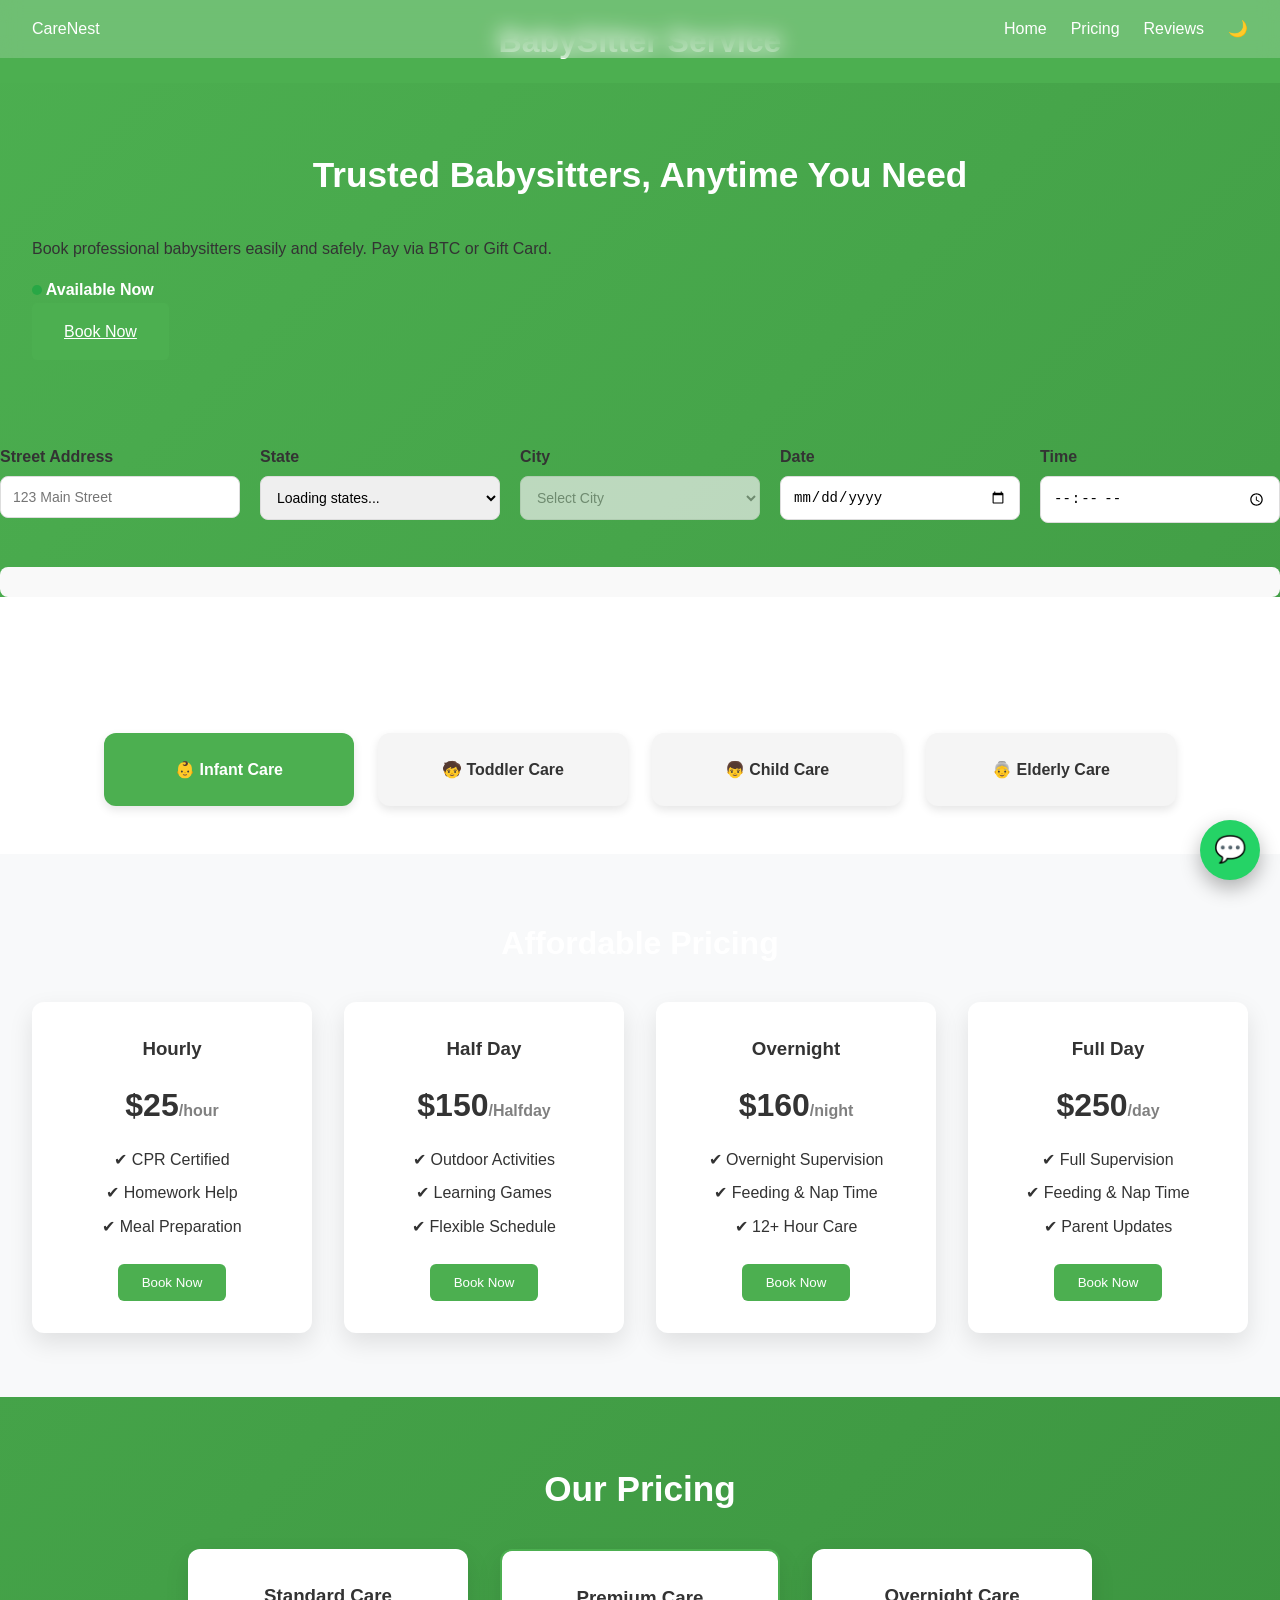
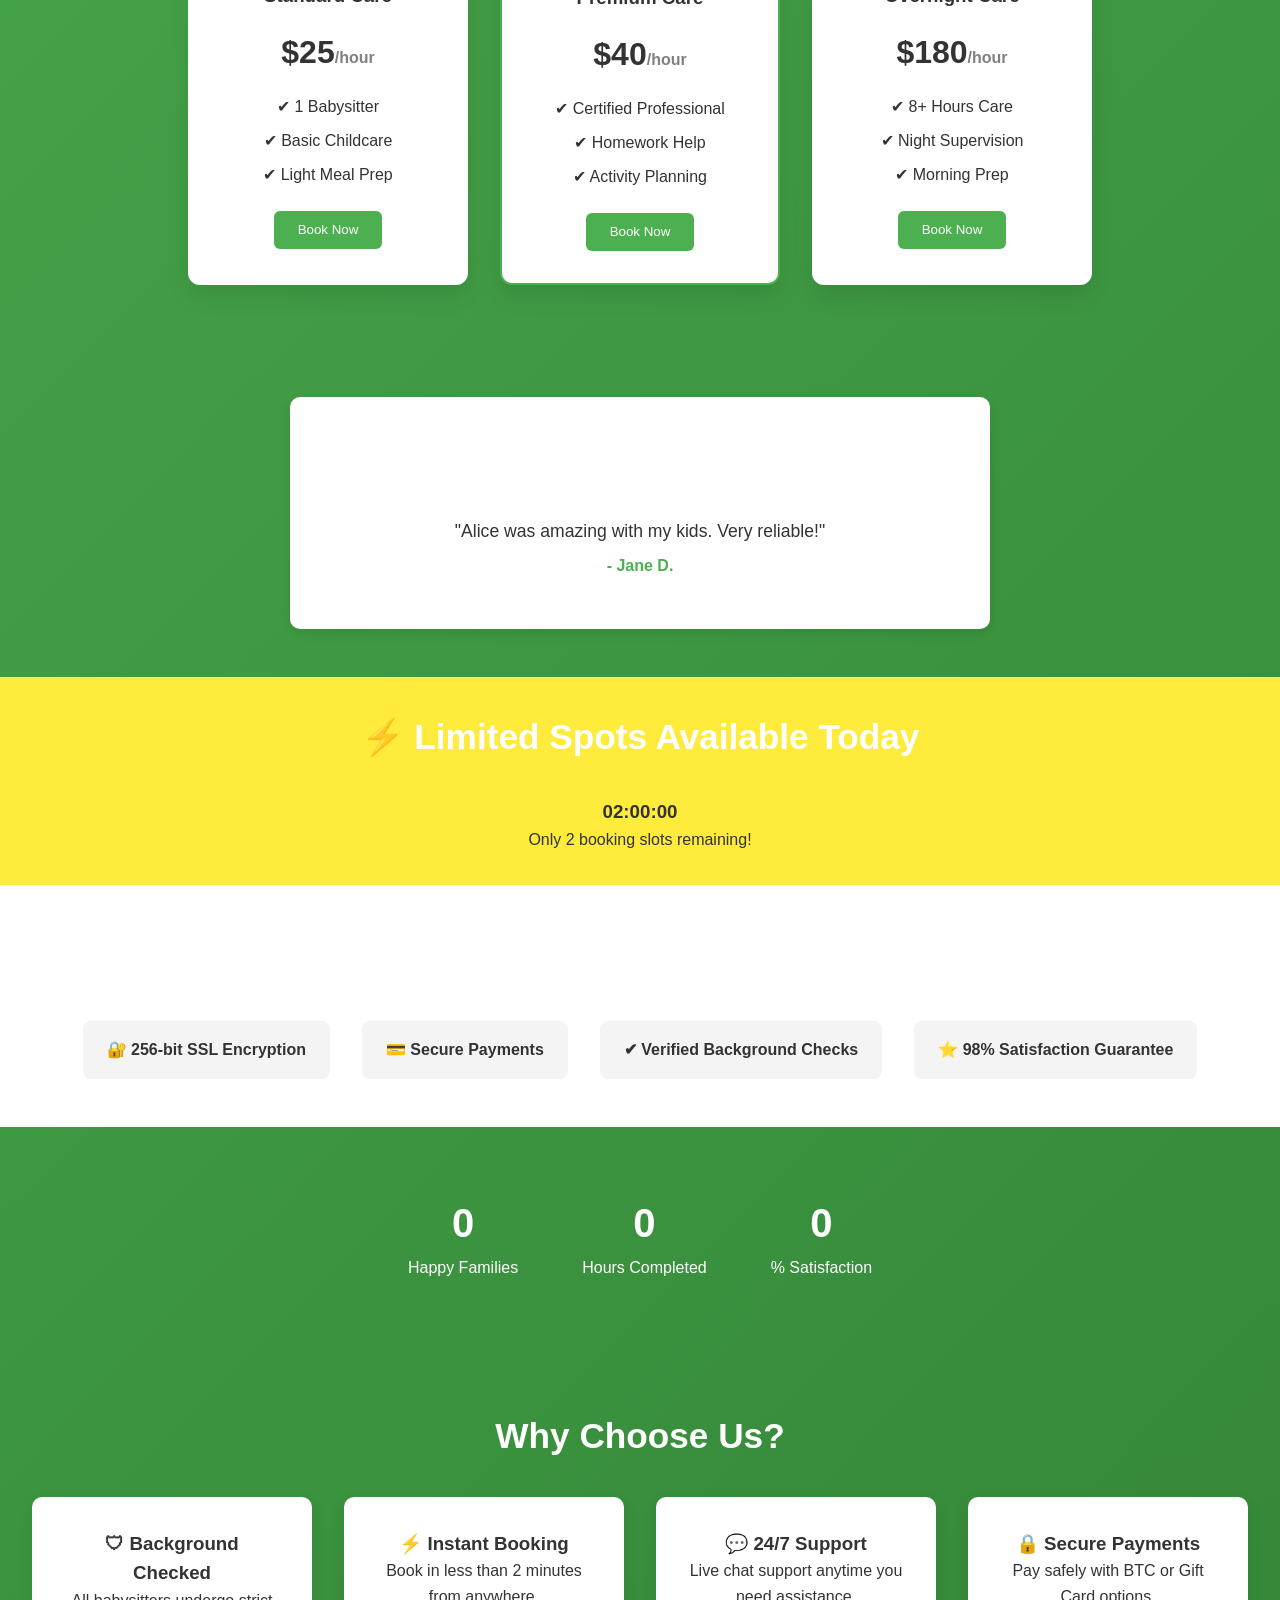
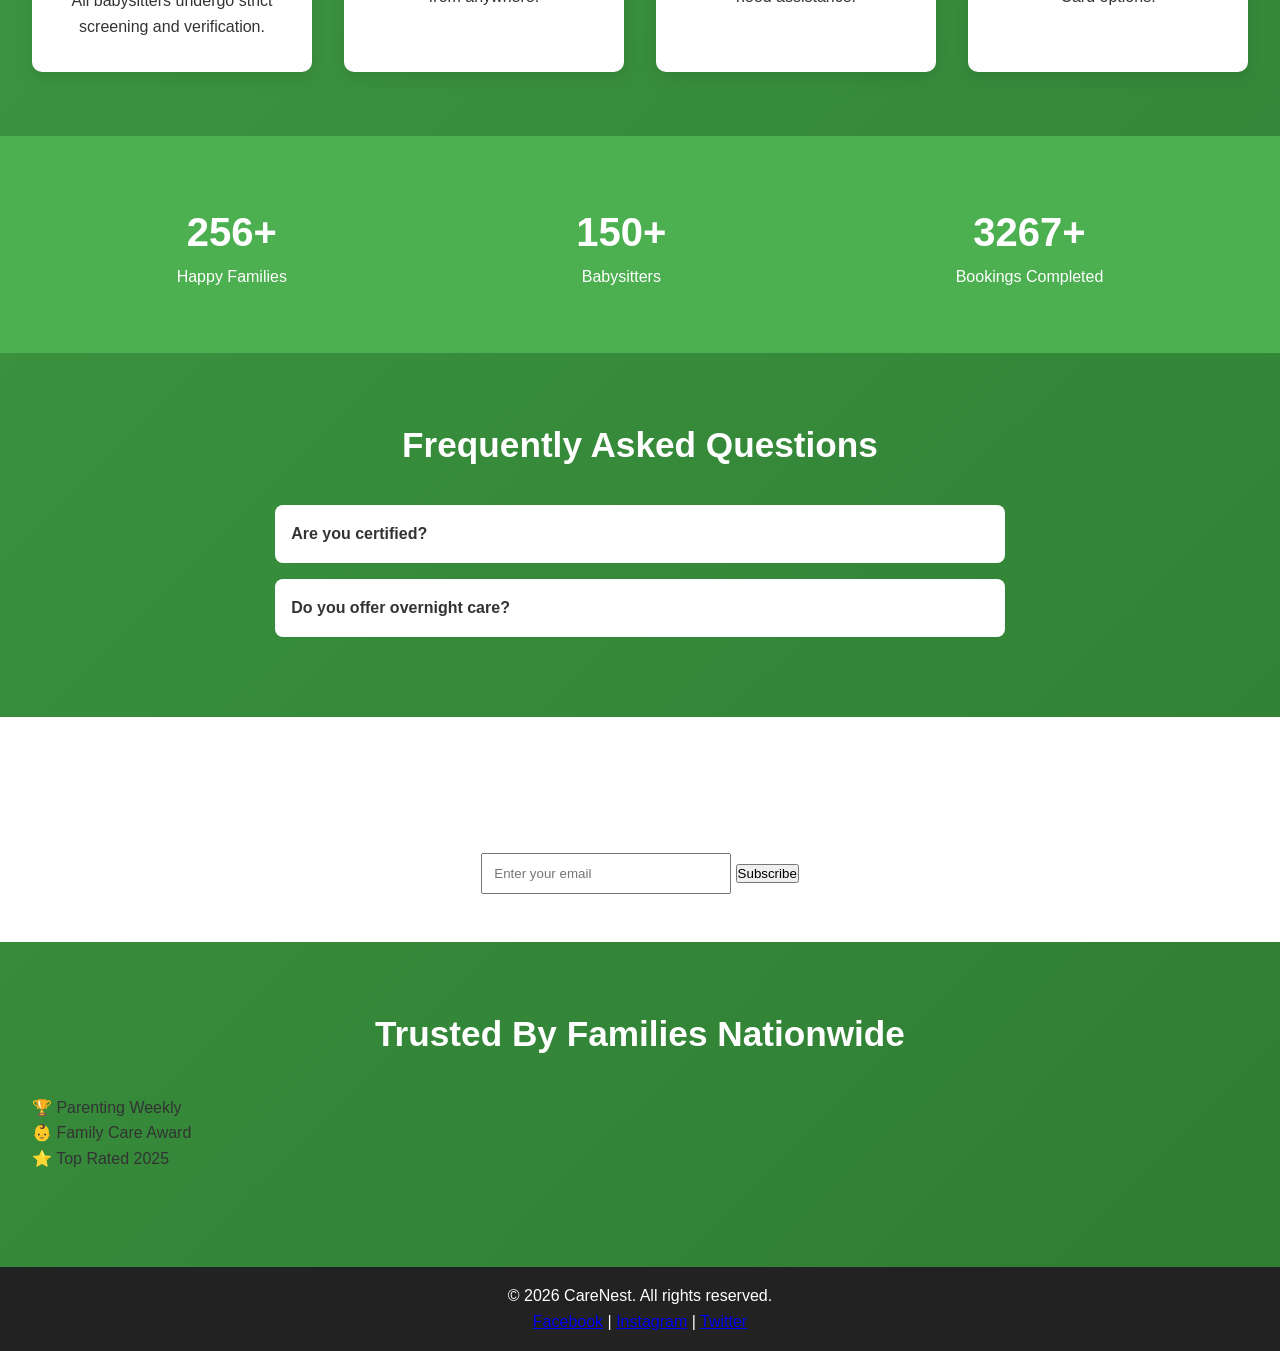
<file: index.html>
<!DOCTYPE html>
<html lang="en">
<head>
    <meta charset="UTF-8">
    <meta name="viewport" content="width=device-width, initial-scale=1.0">
    <title>BabySitter Service</title>
    <link rel="stylesheet" href="css/style.css">
    <link rel="stylesheet" href="css/animations.css">
    <script src="https://js.stripe.com/v3/"></script>
</head>
<nav class="navbar">
    <div class="logo">CareNest</div>
    <ul>
        <li><a href="#">Home</a></li>
        <li><a href="#pricing">Pricing</a></li>
        <li><a href="#testimonials">Reviews</a></li>
        <li><button id="darkToggle">🌙</button></li>
    </ul>
</nav>

<body>
    <header>
        <h1>BabySitter Service</h1>
       
    </header>

    <!-- Hero Section -->
    <section class="hero-section fade-in">
        <h2>Trusted Babysitters, Anytime You Need</h2>
        <p>Book professional babysitters easily and safely. Pay via BTC or Gift Card.</p>
     <div class="availability">
    <span class="dot"></span> Available Now
   </div>
        <a href=" " class="btn">Book Now</a>
    </section>

<div class="booking-grid">

  <div class="form-group">
    <label>Street Address</label>
    <input type="text" id="streetAddress" placeholder="123 Main Street">
  </div>

  <div class="form-group">
  <label>State</label>
  <select id="stateSelect">
      <option value="">Loading states...</option>
  </select>
</div>

<div class="form-group">
  <label>City</label>
  <select id="citySelect" disabled>
      <option value="">Select City</option>
  </select>
</div>

  <div class="form-group">
    <label>Date</label>
    <input type="date" id="bookingDate">
  </div>

  <div class="form-group">
    <label>Time</label>
    <input type="time" id="bookingTime">
  </div>

</div>



<div id="availabilityMessage" class="availability-box"></div>
    <p id="slotInfo"></p>
</section>

<section class="service-type">
    <h2>Select Care Type</h2>

    <div class="service-options">
        <div class="service-card active" data-type="infant">
            👶 Infant Care
        </div>

        <div class="service-card" data-type="toddler">
            🧒 Toddler Care
        </div>

        <div class="service-card" data-type="child">
            👦 Child Care
        </div>

        <div class="service-card" data-type="elderly">
            👵 Elderly Care
        </div>
    </div>
</section>

<div id="errorBox" style="color: red; display: none; margin-top: 10px;"></div>
<section class="pricing">
    <h2>Affordable Pricing</h2>
    <div class="pricing-cards">
        <div class="price-card" data-plan="hourly">
            <h3>Hourly</h3>
            <p class="price">$25<span>/hour</span></p>
            <ul>
                <li>✔ CPR Certified</li>
                <li>✔ Homework Help</li>
                <li>✔ Meal Preparation</li>
            </ul>
           <button type="button" class="book-btn">Book Now</button>

        </div>
        <div class="price-card" data-plan="halfday">
            <h3>Half Day</h3>
            <p class="price">$150<span>/Halfday</span></p>
            <ul>
                <li>✔ Outdoor Activities</li>
                <li>✔ Learning Games</li>
                <li>✔ Flexible Schedule</li>
            </ul>
           <button type="button" class="book-btn">Book Now</button>
        </div>

        <div class="price-card"
        data-plan="overnight">
            <h3>Overnight</h3>
            <p class="price">$160<span>/night</span></p>
            <ul>
                <li>✔ Overnight Supervision</li>
                <li>✔ Feeding & Nap Time</li>
                <li>✔ 12+ Hour Care</li>
            </ul>
           <button type="button" class="book-btn">Book Now</button>

        </div>

        <div class="price-card"
        data-plan="fullday">
            <h3>Full Day</h3>
            <p class="price">$250<span>/day</span></p>
            <ul>
                <li>✔ Full Supervision</li>
                <li>✔ Feeding & Nap Time</li>
                <li>✔ Parent Updates</li>
            </ul>
           <button type="button" class="book-btn">Book Now</button>

        </div>

        
    </div>
</section>



<section class="pricing-section fade-in delay-2">
    <h2>Our Pricing</h2>

    <div class="pricing-cards">

        <div class="price-card">
            <h3>Standard Care</h3>
            <p class="price">$25<span>/hour</span></p>
            <ul>
                <li>✔ 1 Babysitter</li>
                <li>✔ Basic Childcare</li>
                <li>✔ Light Meal Prep</li>
            </ul>
            <button type="button" class="book-btn">Book Now</button>

        </div>

        <div class="price-card featured">
            <h3>Premium Care</h3>
            <p class="price">$40<span>/hour</span></p>
            <ul>
                <li>✔ Certified Professional</li>
                <li>✔ Homework Help</li>
                <li>✔ Activity Planning</li>
            </ul>
            <button type="button" class="book-btn">Book Now</button>

        </div>

        <div class="price-card">
            <h3>Overnight Care</h3>
            <p class="price">$180<span>/hour</span></p>
            <ul>
                <li>✔ 8+ Hours Care</li>
                <li>✔ Night Supervision</li>
                <li>✔ Morning Prep</li>
            </ul>
           <button type="button" class="book-btn">Book Now</button>

        </div>

    </div>
</section>

 <!-- Testimonials Section -->
    <section class="testimonials-section fade-in delay-1">
        <h2>What Parents Say</h2>
        <div id="testimonialBox">
            <p id="testimonialText">"Alice was amazing with my kids. Very reliable!"</p>
            <p id="testimonialAuthor">- Jane D.</p>
        </div>
    </section>

<section class="countdown-section">
    <h2>⚡ Limited Spots Available Today</h2>
    <h3 id="countdownTimer">02:00:00</h3>
    <p>Only 2 booking slots remaining!</p>
</section>

<section class="security">
    <h2>Secure & Trusted Payments</h2>
    <div class="badges">
        <div>🔐 256-bit SSL Encryption</div>
        <div>💳 Secure Payments</div>
        <div>✔ Verified Background Checks</div>
        <div>⭐ 98% Satisfaction Guarantee</div>
    </div>
</section>


<section class="stats">
    <div class="stat">
        <h3 class="counter" data-target="150">0</h3>
        <p>Happy Families</p>
    </div>
    <div class="stat">
        <h3 class="counter" data-target="500">0</h3>
        <p>Hours Completed</p>
    </div>
    <div class="stat">
        <h3 class="counter" data-target="98">0</h3>
        <p>% Satisfaction</p>
    </div>
</section>


<section class="features-section fade-in delay-3">
    <h2>Why Choose Us?</h2>

    <div class="features-grid">
        <div class="feature-box">
            <h3>🛡 Background Checked</h3>
            <p>All babysitters undergo strict screening and verification.</p>
        </div>

        <div class="feature-box">
            <h3>⚡ Instant Booking</h3>
            <p>Book in less than 2 minutes from anywhere.</p>
        </div>

        <div class="feature-box">
            <h3>💬 24/7 Support</h3>
            <p>Live chat support anytime you need assistance.</p>
        </div>

        <div class="feature-box">
            <h3>🔒 Secure Payments</h3>
            <p>Pay safely with BTC or Gift Card options.</p>
        </div>
    </div>
</section>
<section class="stats-section fade-in delay-4">
    <div class="stat">
        <h3 id="stat1">256+</h3>
        <p>Happy Families</p>
    </div>
    <div class="stat">
        <h3 id="stat2">150+</h3>
        <p>Babysitters</p>
    </div>
    <div class="stat">
        <h3 id="stat3">3267+</h3>
        <p>Bookings Completed</p>
    </div>
</section>
   

</div>
<section class="faq">
    <h2>Frequently Asked Questions</h2>
    <div class="faq-item">
        <h4>Are you certified?</h4>
        <p>Yes, CPR & First Aid certified.</p>
    </div>
    <div class="faq-item">
        <h4>Do you offer overnight care?</h4>
        <p>Yes, overnight services available.</p>
    </div>
</section>
<section class="newsletter">
    <h2>Get Exclusive Parenting Tips</h2>
    <input type="email" placeholder="Enter your email">
    <button>Subscribe</button>
</section>
<section class="trusted">
    <h2>Trusted By Families Nationwide</h2>
    <div class="logos">
        <div>🏆 Parenting Weekly</div>
        <div>👶 Family Care Award</div>
        <div>⭐ Top Rated 2025</div>
    </div>
</section>

<footer>
    <p>© 2026 CareNest. All rights reserved.</p>
    <div>
        <a href="#">Facebook</a> |
        <a href="#">Instagram</a> |
        <a href="#">Twitter</a>
    </div>
</footer>   
<div class="chat-btn" id="chatBtn">
    💬
</div>
<div class="live-booking" id="liveBooking">
    Someone just booked 2 hours ago 👀
</div>

<!-- Floating Chat Window -->
<div class="chat-window" id="chatWindow">
    <div class="chat-header">
        Live Support
        <span id="closeChat" style="cursor:pointer;">✖</span>
    </div>

    <div class="chat-body" id="chatMessages"></div>

    <div class="chat-footer">
        <input type="text" id="chatInput" placeholder="Type your message...">
        <button id="sendChat">Send</button>
    </div>
</div>


   </body>
</html>
</file>
<file: css/style.css>
body {
    margin: 0;
    font-family: 'Segoe UI', sans-serif;
    background: linear-gradient(135deg, #4CAF50, #2e7d32);
    color: #333;
    scroll-behavior: smooth;
}

section {
    padding: 4rem 2rem;
}

h2 {
    text-align: center;
    font-size: 2.2rem;
    margin-bottom: 2rem;
    color: white;
}
/* Reset */
* {
    margin: 0;
    padding: 0;
    box-sizing: border-box;
}

body {
    font-family: Arial, sans-serif;
    line-height: 1.6;
    background-color: #f7f7f7;
    color: #333;
}

/* Header */
header {
    background-color: #4CAF50;
    color: white;
    padding: 1rem;
    text-align: center;
}

header nav a {
    color: white;
    margin: 0 1rem;
    text-decoration: none;
}

header nav a:hover {
    text-decoration: underline;
}

/* Hero section */
.hero {
    text-align: center;
    padding: 4rem 2rem;
}

.hero .btn {
    display: inline-block;
    background-color: #ff9800;
    color: white;
    padding: 1rem 2rem;
    text-decoration: none;
    border-radius: 5px;
    margin-top: 1rem;
}

.hero .btn:hover {
    background-color: #e68900;
}

/* Footer */
footer {
    background-color: #222;
    color: white;
    text-align: center;
    padding: 1rem;
    margin-top: 2rem;
}
/* Order Form Section */
.order-form-section {
    max-width: 600px;
    margin: 2rem auto;
    padding: 2rem;
    background-color: white;
    border-radius: 10px;
    box-shadow: 0 4px 8px rgba(0,0,0,0.1);
}

.order-form-section h2 {
    text-align: center;
    margin-bottom: 2rem;
}

.form-group {
    margin-bottom: 1.5rem;
}

.form-group label {
    display: block;
    margin-bottom: 0.5rem;
    font-weight: bold;
}

.form-group input,
.form-group select {
    width: 100%;
    padding: 0.75rem;
    border-radius: 5px;
    border: 1px solid #ccc;
}

.btn {
    display: inline-block;
    background-color: #4CAF50;
    color: white;
    padding: 1rem 2rem;
    border: none;
    border-radius: 5px;
    cursor: pointer;
}

.btn:hover {
    background-color: #45a049;
}
/* Services Section */
.services-section {
    display: flex;
    flex-wrap: wrap;
    justify-content: center;
    gap: 2rem;
    padding: 2rem;
}

.service-card {
    background-color: white;
    border-radius: 10px;
    box-shadow: 0 4px 10px rgba(0,0,0,0.1);
    width: 250px;
    text-align: center;
    padding: 1rem;
    transition: transform 0.3s ease, box-shadow 0.3s ease;
}

.service-card img {
    width: 100%;
    border-radius: 10px;
    height: 200px;
    object-fit: cover;
    margin-bottom: 1rem;
}

.service-card h3 {
    margin: 0.5rem 0;
}

.service-card p {
    font-size: 0.9rem;
    color: #555;
    margin-bottom: 1rem;
}

.service-card:hover {
    transform: translateY(-10px);
    box-shadow: 0 8px 20px rgba(0,0,0,0.2);
}
/* About Section */
.about-section {
    max-width: 800px;
    margin: 2rem auto;
    padding: 2rem;
    background-color: white;
    border-radius: 10px;
    box-shadow: 0 4px 10px rgba(0,0,0,0.1);
    text-align: center;
}

/* Contact Section */
.contact-section {
    max-width: 600px;
    margin: 2rem auto;
    padding: 2rem;
    background-color: white;
    border-radius: 10px;
    box-shadow: 0 4px 10px rgba(0,0,0,0.1);
}

/* Chat Widget */
.chat-widget {
    max-width: 500px;
    margin: 2rem auto;
    padding: 1rem;
    background-color: #f2f2f2;
    border-radius: 10px;
    box-shadow: 0 4px 10px rgba(0,0,0,0.1);
    text-align: center;
}

#chatBox {
    display: flex;
    flex-direction: column;
}

#chatMessages {
    height: 200px;
    background-color: white;
    border-radius: 5px;
    padding: 1rem;
    margin-bottom: 1rem;
    overflow-y: auto;
    text-align: left;
}

#chatInput {
    padding: 0.5rem;
    border-radius: 5px;
    border: 1px solid #ccc;
    margin-bottom: 0.5rem;
}
/* Navigation Links */
header nav {
    margin-top: 1rem;
}

header nav a {
    color: white;
    text-decoration: none;
    margin: 0 1rem;
    padding: 0.3rem 0.5rem;
    border-radius: 4px;
    transition: background-color 0.3s ease;
}

header nav a:hover {
    background-color: rgba(255, 255, 255, 0.2);
}
html {
    scroll-behavior: smooth;
}
/* Testimonials Section */
.testimonials-section {
    max-width: 700px;
    margin: 3rem auto;
    padding: 2rem;
    background-color: white;
    border-radius: 10px;
    box-shadow: 0 4px 12px rgba(0,0,0,0.1);
    text-align: center;
}

#testimonialBox {
    margin-top: 1rem;
    min-height: 80px;
    transition: opacity 0.5s ease, transform 0.5s ease;
}
#testimonialText {
    font-size: 1.1rem;
    margin-bottom: 0.5rem;
}

#testimonialAuthor {
    font-weight: bold;
    color: #4CAF50;
}
/* Pricing Section */
.pricing-section {
    padding: 4rem 2rem;
    text-align: center;
}

.pricing-cards {
    display: flex;
    justify-content: center;
    gap: 2rem;
    flex-wrap: wrap;
}

.price-card {
    background: white;
    padding: 2rem;
    width: 280px;
    border-radius: 12px;
    box-shadow: 0 8px 20px rgba(0,0,0,0.1);
    transition: transform 0.3s ease;
}

.price-card:hover {
    transform: translateY(-10px);
}

.price {
    font-size: 2rem;
    font-weight: bold;
    margin: 1rem 0;
}

.price span {
    font-size: 1rem;
    color: gray;
}

.featured {
    border: 2px solid #4CAF50;
}

/* Features */
.features-section {
    padding: 4rem 2rem;
    text-align: center;
}

.features-grid {
    display: grid;
    grid-template-columns: repeat(auto-fit, minmax(220px, 1fr));
    gap: 2rem;
    margin-top: 2rem;
}

.feature-box {
    background: white;
    padding: 2rem;
    border-radius: 10px;
    box-shadow: 0 6px 15px rgba(0,0,0,0.08);
}

/* Stats Section */
.stats-section {
    display: flex;
    justify-content: space-around;
    padding: 4rem 2rem;
    background: #4CAF50;
    color: white;
    text-align: center;
}

.stat h3 {
    font-size: 2.5rem;
}
.pricing {
    padding: 4rem 2rem;
    text-align: center;
    background: #f8f9fa;
}

.pricing h2 {
    font-size: 2rem;
    margin-bottom: 2rem;
}

.pricing-cards {
    display: flex;
    justify-content: center;
    gap: 2rem;
    flex-wrap: wrap;
}

.price-card {
    background: white;
    padding: 2rem;
    border-radius: 12px;
    width: 280px;
    box-shadow: 0 10px 25px rgba(0,0,0,0.1);
    transition: transform 0.3s ease;
}

.price-card:hover {
    transform: translateY(-10px);
}

.price {
    font-size: 2rem;
    font-weight: bold;
    margin: 1rem 0;
}

.price span {
    font-size: 1rem;
    color: gray;
}

.price-card ul {
    list-style: none;
    padding: 0;
}

.price-card li {
    margin: 0.5rem 0;
}

.price-card button {
    margin-top: 1rem;
    padding: 0.7rem 1.5rem;
    border: none;
    background: #4CAF50;
    color: white;
    border-radius: 6px;
    cursor: pointer;
    transition: 0.3s;
}

.price-card button:hover {
    background: #45a049;
}

.popular {
    border: 3px solid #4CAF50;
}
.navbar {
    position: fixed;
    width: 100%;
    top: 0;
    background: rgba(255,255,255,0.2);
    backdrop-filter: blur(10px);
    display: flex;
    justify-content: space-between;
    padding: 1rem 2rem;
    color: white;
    z-index: 1000;
}

.navbar ul {
    list-style: none;
    display: flex;
    gap: 1.5rem;
}

.navbar a, .navbar button {
    text-decoration: none;
    color: white;
    background: none;
    border: none;
    cursor: pointer;
    font-size: 1rem;
}
.stats {
    display: flex;
    justify-content: center;
    gap: 4rem;
    text-align: center;
    color: white;
}

.counter {
    font-size: 2.5rem;
    font-weight: bold;
}
.modal {
    display: none;
    position: fixed;
    inset: 0;
    background: rgba(0,0,0,0.6);
    justify-content: center;
    align-items: center;
}

.modal-content {
    background: white;
    padding: 2rem;
    border-radius: 12px;
    width: 300px;
    display: flex;
    flex-direction: column;
    gap: 1rem;
}
.faq-item {
    background: white;
    margin: 1rem auto;
    padding: 1rem;
    width: 60%;
    border-radius: 8px;
    cursor: pointer;
}
.faq-item p {
    display: none;
}
.dark {
    background: #121212;
    color: white;
}
.dark .price-card,
.dark .faq-item,
.dark .modal-content {
    background: #1e1e1e;
    color: white;
}
.chat-btn {
    position: fixed;
    bottom: 20px;
    right: 20px;
    background: #25D366;
    color: white;
    width: 60px;
    height: 60px;
    border-radius: 50%;
    display: flex;
    justify-content: center;
    align-items: center;
    font-size: 26px;
    cursor: pointer;
    box-shadow: 0 8px 20px rgba(0,0,0,0.3);
    z-index: 999;
    transition: transform 0.3s ease;
}

.chat-btn:hover {
    transform: scale(1.1);
}
.security {
    background: white;
    padding: 3rem 2rem;
    text-align: center;
}

.badges {
    display: flex;
    justify-content: center;
    gap: 2rem;
    flex-wrap: wrap;
    margin-top: 2rem;
}

.badges div {
    background: #f4f4f4;
    padding: 1rem 1.5rem;
    border-radius: 8px;
    font-weight: bold;
}
.live-booking {
    position: fixed;
    bottom: 100px;
    left: 20px;
    background: white;
    padding: 1rem;
    border-radius: 8px;
    box-shadow: 0 5px 20px rgba(0,0,0,0.2);
    display: none;
    animation: fadeIn 0.5s ease;
}

@keyframes fadeIn {
    from {opacity: 0; transform: translateY(10px);}
    to {opacity: 1; transform: translateY(0);}
}
.countdown-section {
    background: #ffeb3b;
    text-align: center;
    padding: 2rem;
}
.availability {
    margin-top: 1rem;
    color: white;
    font-weight: bold;
}

.dot {
    height: 10px;
    width: 10px;
    background: #00ff00;
    border-radius: 50%;
    display: inline-block;
    animation: pulse 1.5s infinite;
}

@keyframes pulse {
    0% { transform: scale(1); }
    50% { transform: scale(1.4); }
    100% { transform: scale(1); }
}
.newsletter {
    background: white;
    text-align: center;
    padding: 3rem;
}
.newsletter input {
    padding: 0.7rem;
    width: 250px;
}
.reveal {
    opacity: 0;
    transform: translateY(50px);
    transition: all 0.8s ease;
}
.reveal.active {
    opacity: 1;
    transform: translateY(0);
}
.service-type {
    text-align: center;
    padding: 3rem 2rem;
    background: white;
}

.service-options {
    display: flex;
    justify-content: center;
    gap: 1.5rem;
    flex-wrap: wrap;
}

.service-card {
    padding: 1.5rem 2rem;
    background: #f5f5f5;
    border-radius: 12px;
    cursor: pointer;
    transition: 0.3s;
    font-weight: bold;
}

.service-card:hover {
    transform: translateY(-5px);
}

.service-card.active {
    background: #4CAF50;
    color: white;
}
.location-select {
    text-align: center;
    background: white;
    padding: 3rem;
}

.location-select select {
    padding: 0.7rem;
    width: 250px;
    border-radius: 6px;
}
.chat-window {
    position: fixed;
    bottom: 90px;
    right: 20px;
    width: 300px;
    background: white;
    border-radius: 10px;
    box-shadow: 0 10px 25px rgba(0,0,0,0.3);
    display: none;
    flex-direction: column;
    overflow: hidden;
    z-index: 1000;
}

.chat-header {
    background: #4CAF50;
    color: white;
    padding: 10px;
    font-weight: bold;
    display: flex;
    justify-content: space-between;
}

.chat-body {
    height: 200px;
    padding: 10px;
    overflow-y: auto;
    font-size: 14px;
}

.chat-footer {
    display: flex;
    border-top: 1px solid #ddd;
}

.chat-footer input {
    flex: 1;
    padding: 8px;
    border: none;
    outline: none;
}

.chat-footer button {
    padding: 8px 12px;
    border: none;
    background: #4CAF50;
    color: white;
    cursor: pointer;
}
.booking-grid {
    display: grid;
    grid-template-columns: repeat(auto-fit, minmax(220px, 1fr));
    gap: 20px;
    margin-top: 20px;
}

.form-group {
    display: flex;
    flex-direction: column;
}

.form-group label {
    font-weight: 600;
    margin-bottom: 6px;
}

.form-group input,
.form-group select {
    padding: 12px;
    border-radius: 8px;
    border: 1px solid #ddd;
    font-size: 14px;
    transition: 0.3s;
}

.form-group input:focus,
.form-group select:focus {
    border-color: #ff9800;
    box-shadow: 0 0 0 3px rgba(255,152,0,0.2);
    outline: none;
}

.availability-box {
    margin-top: 20px;
    padding: 15px;
    border-radius: 8px;
    background: #f9f9f9;
    font-weight: 500;
    transition: 0.3s;
}

/* =========================
   GENERAL PAGE STYLE
========================= */

.choose-sitter-page .body {
    font-family: 'Segoe UI', sans-serif;
    margin: 0;
    background: #f4f6f9;
}

.choose-sitter-page .page-header {
    background: linear-gradient(135deg, #111, #333);
    color: white;
    padding: 30px;
    text-align: center;
}

.choose-sitter-page .container {
    max-width: 1100px;
    margin: 40px auto;
    padding: 20px;
}

.choose-sitter-page .center {
    text-align: center;
}

/* =========================
   SUMMARY CARD
========================= */

.choose-sitter-page .summary-card {
    background: white;
    padding: 30px;
    border-radius: 16px;
    box-shadow: 0 20px 40px rgba(0,0,0,0.06);
    margin-bottom: 30px;
}

/* =========================
   BUTTONS
========================= */

.choose-sitter-page .primary-btn {
    padding: 14px 25px;
    border-radius: 10px;
    border: none;
    background: linear-gradient(135deg, #ff9800, #ff6f00);
    color: white;
    font-size: 15px;
    cursor: pointer;
    transition: 0.3s;
}

.choose-sitter-page .primary-btn:hover {
    transform: translateY(-3px);
    box-shadow: 0 10px 25px rgba(255,152,0,0.3);
}

/* =====================
   MODAL STYLING
===================== */
.modal {
    display: none;
    position: fixed;
    z-index: 9999;
    left: 0;
    top: 0;
    width: 100%;
    height: 100%;
    overflow-y: auto;
    background-color: rgba(0,0,0,0.6);
    animation: fadeIn 0.3s;
}

.modal-content {
    background-color: #fff;
    margin: 50px auto;
    padding: 30px;
    border-radius: 12px;
    width: 90%;
    max-width: 900px;
    box-shadow: 0 20px 50px rgba(0,0,0,0.2);
}

.close-btn {
    float: right;
    font-size: 28px;
    font-weight: bold;
    cursor: pointer;
}

.close-btn:hover {
    color: #ff9800;
}

.sitter-grid {
    display: grid;
    grid-template-columns: repeat(auto-fit, minmax(250px, 1fr));
    gap: 20px;
    margin-top: 20px;
}

.sitter-card {
    background: #fdfdfd;
    padding: 20px;
    border-radius: 12px;
    box-shadow: 0 8px 20px rgba(0,0,0,0.1);
    transition: transform 0.3s, box-shadow 0.3s;
}

.sitter-card:hover {
    transform: translateY(-5px);
    box-shadow: 0 15px 30px rgba(0,0,0,0.2);
}

.sitter-name {
    font-weight: bold;
    font-size: 18px;
    margin-bottom: 5px;
}

.sitter-details {
    font-size: 14px;
    margin: 5px 0;
    color: #555;
}

.rating {
    color: #ff9800;
    margin: 5px 0;
}

.select-btn {
    margin-top: 10px;
    padding: 8px 12px;
    border: none;
    border-radius: 6px;
    background: #ff9800;
    color: #fff;
    cursor: pointer;
    transition: 0.3s;
}

.select-btn:hover {
    background: #e68900;
}

/* Modal fade-in */
@keyframes fadeIn {
    from {opacity: 0;}
    to {opacity: 1;}
}
/* SUCCESS OVERLAY */
.success-overlay {
    position: fixed;
    inset: 0;
    background: rgba(0,0,0,0.6);
    display: flex;
    justify-content: center;
    align-items: center;
    z-index: 9999;
    opacity: 0;
    visibility: hidden;
    transition: 0.3s ease;
}

.success-overlay.active {
    opacity: 1;
    visibility: visible;
}

.success-card {
    background: #fff;
    padding: 40px;
    border-radius: 16px;
    text-align: center;
    width: 320px;
    transform: scale(0.7);
    transition: 0.3s ease;
}

.success-overlay.active .success-card {
    transform: scale(1);
}

.checkmark {
    width: 80px;
    height: 80px;
    background: #28a745;
    color: #fff;
    font-size: 40px;
    border-radius: 50%;
    display: flex;
    align-items: center;
    justify-content: center;
    margin: 0 auto 20px;
    animation: pop 0.4s ease;
}

@keyframes pop {
    0% { transform: scale(0.3); }
    100% { transform: scale(1); }
}

#closeSuccess {
    margin-top: 20px;
    padding: 10px 20px;
    border: none;
    background: #111;
    color: #fff;
    border-radius: 8px;
    cursor: pointer;
}
.customer-info input {
    width: 100%;
    padding: 10px;
    margin-bottom: 10px;
    border-radius: 8px;
    border: 1px solid #ccc;
}
/* PROCESSING OVERLAY */
.processing-overlay {
  position: fixed;
  top: 0;
  left: 0;
  width: 100%;
  height: 100%;
  background: rgba(0,0,0,0.7);
  display: none;
  justify-content: center;
  align-items: center;
  z-index: 9999;
}

.processing-card {
  background: #fff;
  padding: 30px;
  border-radius: 15px;
  text-align: center;
  width: 300px;
  animation: fadeIn 0.3s ease;
}

.processing-card h2 {
  margin-top: 15px;
}

.processing-card p {
  color: #555;
  font-size: 14px;
}

/* SPINNER */
.spinner {
  width: 50px;
  height: 50px;
  border: 5px solid #eee;
  border-top: 5px solid #ff9800;
  border-radius: 50%;
  animation: spin 1s linear infinite;
  margin: auto;
}

@keyframes spin {
  100% {
    transform: rotate(360deg);
  }
}
/* RECEIPT OVERLAY */
.receipt-overlay {
  position: fixed;
  top: 0;
  left: 0;
  width: 100%;
  height: 100%;
  background: #0f172a;
  display: none;
  justify-content: center;
  align-items: center;
  z-index: 9999;
}

.receipt-card {
  background: #fff;
  padding: 30px;
  border-radius: 12px;
  text-align: center;
  width: 320px;
}

.progress-bar {
  width: 100%;
  height: 8px;
  background: #ddd;
  border-radius: 10px;
  margin-top: 20px;
  overflow: hidden;
}

#progressFill {
  height: 100%;
  width: 0%;
  background: linear-gradient(90deg, #ff9800, #ff5722);
  transition: width 0.3s;
}
.receipt-final {
  position: fixed;
  top: 0;
  left: 0;
  width: 100%;
  height: 100%;
  background: #f4f4f4;
  display: none;
  justify-content: center;
  align-items: center;
}

.receipt-box {
  background: #fff;
  padding: 25px;
  border-radius: 12px;
  width: 350px;
  box-shadow: 0 10px 30px rgba(0,0,0,0.1);
}

.receipt-box h2 {
  text-align: center;
  margin-bottom: 15px;
}
.error-msg {
  color: red;
  font-size: 14px;
  margin-top: 10px;
}
/* OVERLAY BASE */
.overlay {
  position: fixed;
  top: 0;
  left: 0;
  width: 100%;
  height: 100%;
  display: none; /* IMPORTANT */
  justify-content: center;
  align-items: center;
  background: rgba(0,0,0,0.7);
  z-index: 9999;
}

/* CARD */
.overlay-card {
  background: #fff;
  padding: 30px;
  border-radius: 15px;
  text-align: center;
  width: 300px;
}

/* LOADER */
.loader {
  width: 40px;
  height: 40px;
  border: 4px solid #ccc;
  border-top: 4px solid black;
  border-radius: 50%;
  animation: spin 1s linear infinite;
  margin: 0 auto 15px;
}

@keyframes spin {
  to { transform: rotate(360deg); }
}

/* ===== GLOBAL BUTTON STYLE ===== */
.btn-modern {
  padding: 12px 20px;
  border: none;
  border-radius: 8px;
  background: linear-gradient(135deg, #ff9800, #ff5722);
  color: white;
  font-size: 14px;
  font-weight: 600;
  cursor: pointer;
  transition: all 0.3s ease;
}

.btn-modern:hover {
  transform: translateY(-2px);
  box-shadow: 0 6px 15px rgba(0,0,0,0.2);
}

/* ===== SECONDARY BUTTON ===== */
.btn-outline {
  padding: 12px 20px;
  border-radius: 8px;
  border: 2px solid #ff9800;
  background: transparent;
  color: #ff9800;
  font-weight: 600;
  cursor: pointer;
  transition: all 0.3s ease;
}

.btn-outline:hover {
  background: #ff9800;
  color: white;
}

/* ===== RECEIPT BUTTON GROUP ===== */
.receipt-actions {
  display: flex;
  gap: 10px;
  justify-content: center;
  margin-top: 20px;
}

/* ===== VIEW IMAGE BUTTON SPECIAL ===== */
.view-image-btn {
  display: inline-flex;
  align-items: center;
  gap: 8px;
  background: #222;
  color: #fff;
  padding: 10px 16px;
  border-radius: 6px;
  font-size: 13px;
  cursor: pointer;
  transition: 0.3s;
}

.view-image-btn:hover {
  background: #000;
  transform: scale(1.05);
}

/* ===== PRIMARY ACTION (CHOOSE SITTER) ===== */
.primary-btn {
  background: linear-gradient(135deg, #4CAF50, #2E7D32);
  color: white;
  padding: 14px 22px;
  border-radius: 10px;
  font-size: 15px;
  font-weight: bold;
  border: none;
  cursor: pointer;
  transition: 0.3s;
}

.primary-btn:hover {
  transform: translateY(-2px);
  box-shadow: 0 8px 20px rgba(0,0,0,0.2);
}

/* Default (website) */
.pdf-only {
  display: none;
}

.web-only {
  display: block;
}

/* When generating PDF */
body.pdf-mode .web-only {
  display: none !important;
}

body.pdf-mode .pdf-only {
  display: block !important;
}




.image-viewer {
  position: fixed;
  top: 0;
  left: 0;
  width: 100%;
  height: 100%;
  background: rgba(0,0,0,0.9);
  display: none;
  justify-content: center;
  align-items: center;
  z-index: 9999;
}

.image-viewer-content {
  position: relative;
  text-align: center;
}

.image-viewer img {
  max-width: 90%;
  max-height: 80vh;
  border-radius: 12px;
}

.back-btn {
  position: absolute;
  top: -50px;
  left: 0;
  background: #fff;
  border: none;
  padding: 10px 15px;
  border-radius: 8px;
  cursor: pointer;
  font-weight: bold;
}


.image-viewer {
  position: fixed;
  top: 0;
  left: 0;
  width: 100%;
  height: 100%;
  background: rgba(0,0,0,0.9);
  display: none;
  justify-content: center;
  align-items: center;
  z-index: 9999;
}

.image-viewer-content {
  position: relative;
  text-align: center;
}

.image-viewer img {
  max-width: 90%;
  max-height: 80vh;
  border-radius: 12px;
}

.back-btn {
  position: absolute;
  top: -50px;
  left: 0;
  background: #fff;
  border: none;
  padding: 10px 15px;
  border-radius: 8px;
  cursor: pointer;
  font-weight: bold;
}

.btn-pay {
  width: 100%;
  padding: 14px;
  font-size: 16px;
  font-weight: 600;
  border: none;
  border-radius: 10px;
  background: linear-gradient(135deg, #ff7a18, #ffb347);
  color: white;
  cursor: pointer;
  transition: all 0.25s ease;
  box-shadow: 0 6px 16px rgba(0,0,0,0.15);
}

.btn-pay:hover {
  transform: translateY(-2px);
  box-shadow: 0 10px 20px rgba(0,0,0,0.2);
}

.btn-pay:disabled {
  background: #ccc;
  cursor: not-allowed;
  box-shadow: none;
}

.btn-select-sitter {
  margin-top: 10px;
  padding: 10px 14px;
  width: 100%;
  border: none;
  border-radius: 8px;
  background: #222;
  color: white;
  font-weight: 500;
  cursor: pointer;
  transition: 0.2s ease;
}

.btn-select-sitter:hover {
  background: #ff9800;
  transform: scale(1.03);
}

.sitter-card {
  background: white;
  border-radius: 14px;
  padding: 15px;
  text-align: center;
  box-shadow: 0 8px 18px rgba(0,0,0,0.08);
  transition: 0.25s ease;
}

.sitter-card:hover {
  transform: translateY(-6px);
  box-shadow: 0 14px 26px rgba(0,0,0,0.15);
}

.receipt-box h2 {
  font-size: 22px;
  margin-bottom: 5px;
}

.receipt-brand {
  font-size: 32px;
  font-weight: 800;
  text-align: center;
  margin-bottom: 10px;
  letter-spacing: 1px;

  background: linear-gradient(90deg, #ff9800, #ff5722, #ff9800);
  -webkit-background-clip: text;
  -webkit-text-fill-color: transparent;

  position: relative;
}

/* Subtitle */
.receipt-brand span {
  display: block;
  font-size: 14px;
  font-weight: 500;
  color: #777;
  letter-spacing: 2px;
  margin-top: 4px;
}

/* Glow effect */
.receipt-brand::after {
  content: "";
  display: block;
  width: 80px;
  height: 3px;
  margin: 10px auto 0;
  background: linear-gradient(90deg, #ff9800, #ff5722);
  border-radius: 10px;
}



.sitter-status {
  display: flex;
  align-items: center;
  gap: 6px;
  margin-bottom: 6px;
}

.dot {
  width: 10px;
  height: 10px;
  background: #28a745;
  border-radius: 50%;
  animation: pulse 1.5s infinite;
}

.text {
  font-size: 12px;
  color: #28a745;
  font-weight: 500;
}

@keyframes pulse {
  0% { transform: scale(1); opacity: 1; }
  50% { transform: scale(1.3); opacity: 0.6; }
  100% { transform: scale(1); opacity: 1; }
}

/* ===== MODAL BASE ===== */
.modal {
  display: none;
  position: fixed;
  inset: 0;
  background: rgba(0,0,0,0.6);
  justify-content: center;
  align-items: center;
  z-index: 20000;
}

/* ===== MODAL CONTENT ANIMATION ===== */


/* CARD */
.overlay-card {
  background: #fff;
  padding: 25px;
  border-radius: 18px;
  text-align: center;

  transform: translateY(40px) scale(0.9);
  transition: all 0.4s ease;
}

.overlay.show .overlay-card {
  transform: translateY(0) scale(1);
}
</file>
<file: css/animations.css>
/* Fade-in animation for the form */
@keyframes fadeIn {
    0% { opacity: 0; transform: translateY(20px); }
    100% { opacity: 1; transform: translateY(0); }
}

.fade-in {
    animation: fadeIn 1s ease forwards;
}

/* Slide-in for payment details */
@keyframes slideIn {
    0% { opacity: 0; transform: translateX(-50px); }
    100% { opacity: 1; transform: translateX(0); }
}

.slide-in {
    animation: slideIn 0.5s ease forwards;
}

/* Button hover animation */
.btn {
    transition: transform 0.2s ease, box-shadow 0.2s ease;
}

.btn:hover {
    transform: scale(1.05);
    box-shadow: 0 4px 15px rgba(0,0,0,0.2);
}
</file>
